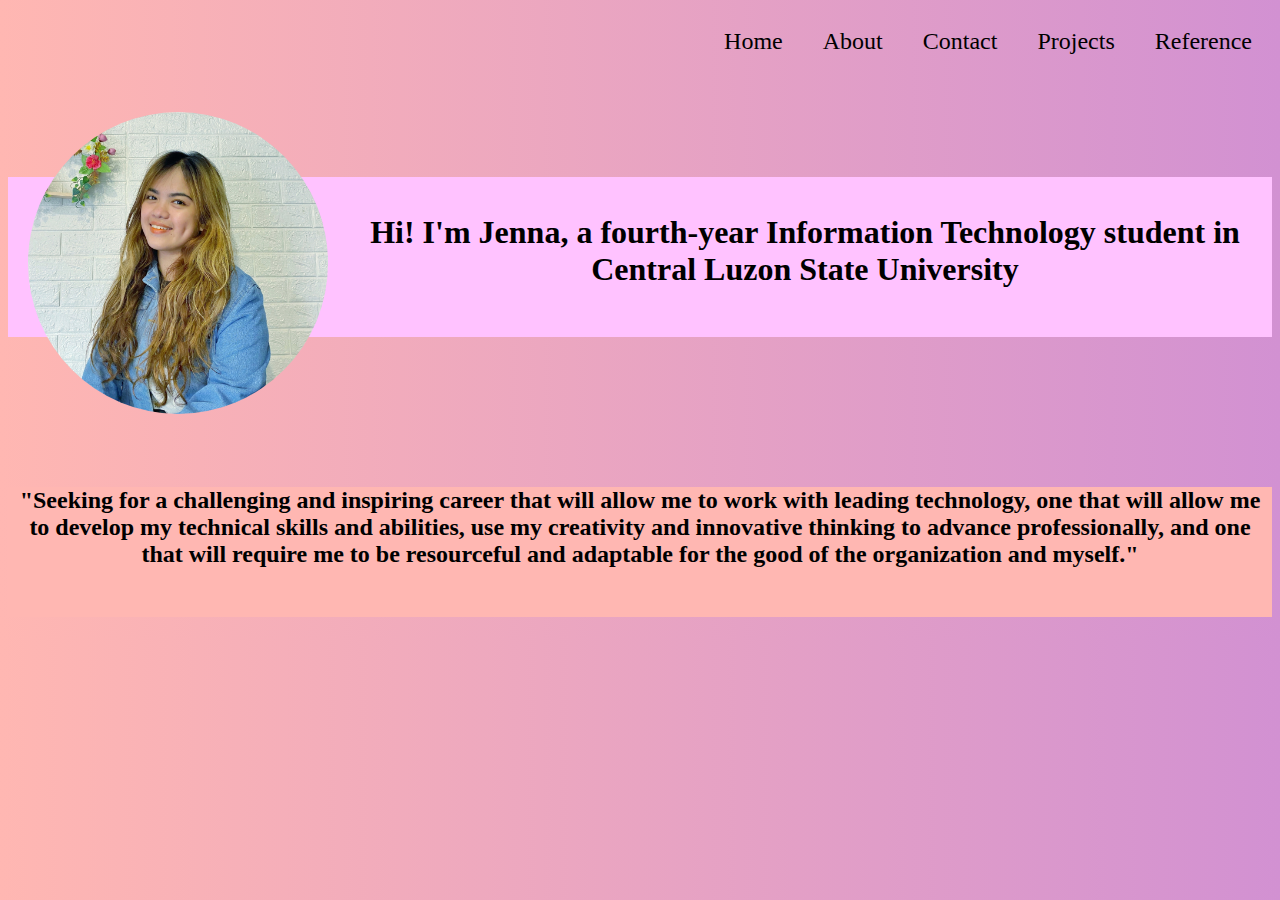
<file: index.html>
<!DOCTYPE html>
<html>
<title>Jenna Mei Bauson</title>
<head>
<meta name="viewport" content="width=device-width, initial-scale=1.0">
<link rel="stylesheet" type="text/css" href="style.css">
</head>
<body >
	<ul>
		<li><a href="Reference.html">Reference</a></li>
		<li><a href="project.html">Projects</a></li>
		<li><a href="contact.html">Contact</a></li>
		<li><a href="About.html">About</a></li>
		<li><a href="index.html">Home</a></li>

	  </ul>

		<p><img src="P1.jpg"></p>
            <br><br><br>
        <h1 ><div class="rectangle"><br>
			<center>Hi! I'm Jenna, a fourth-year Information Technology student in
			 Central Luzon State University</center></h1></div>

			 <br><br><br><br><br>
			 <br>
		<h2><center><div class="rectangle2">
		"Seeking for a challenging and inspiring career that will allow me 
		to work with leading technology, one that will allow me to develop 
		my technical skills and abilities, use my creativity and innovative
		thinking to advance professionally, and one that will require me to be
		resourceful and adaptable for the good of the organization and myself."
	</div></center></h2> 











			

</body>
</html>
</file>
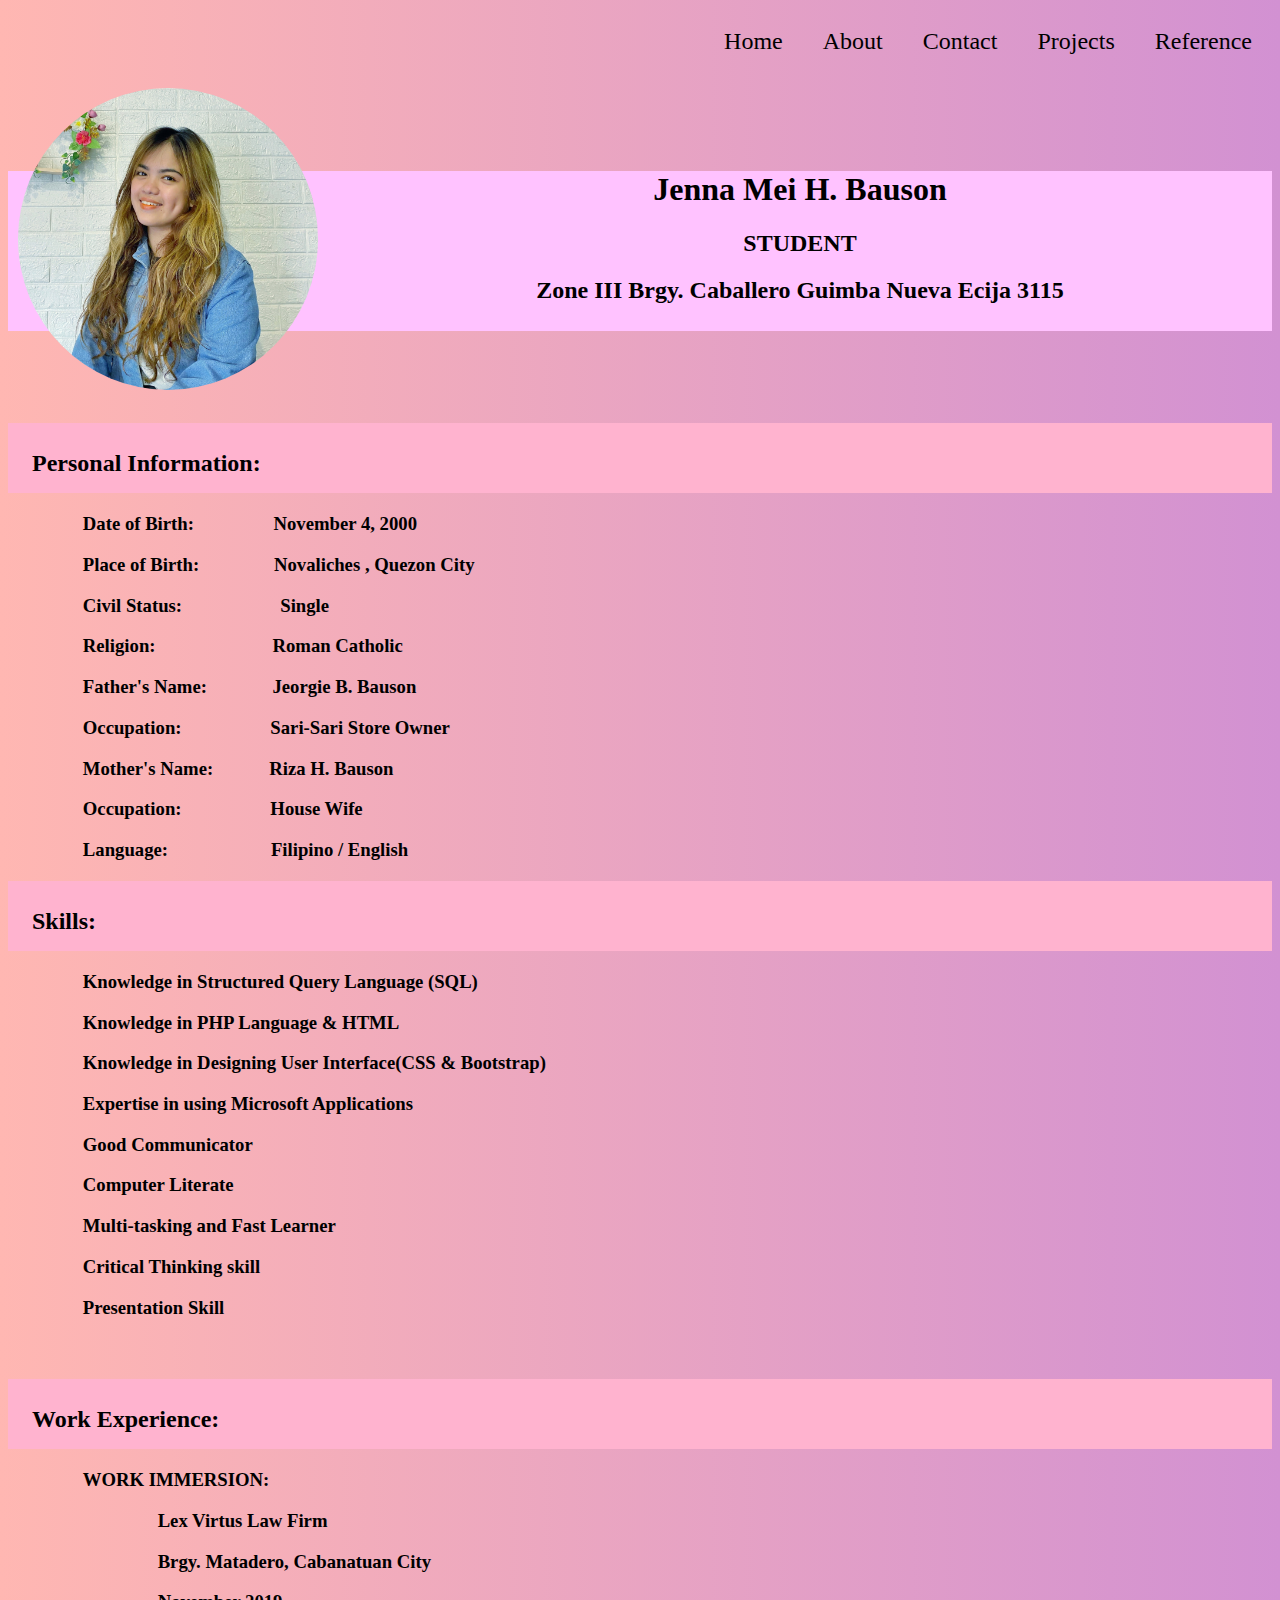
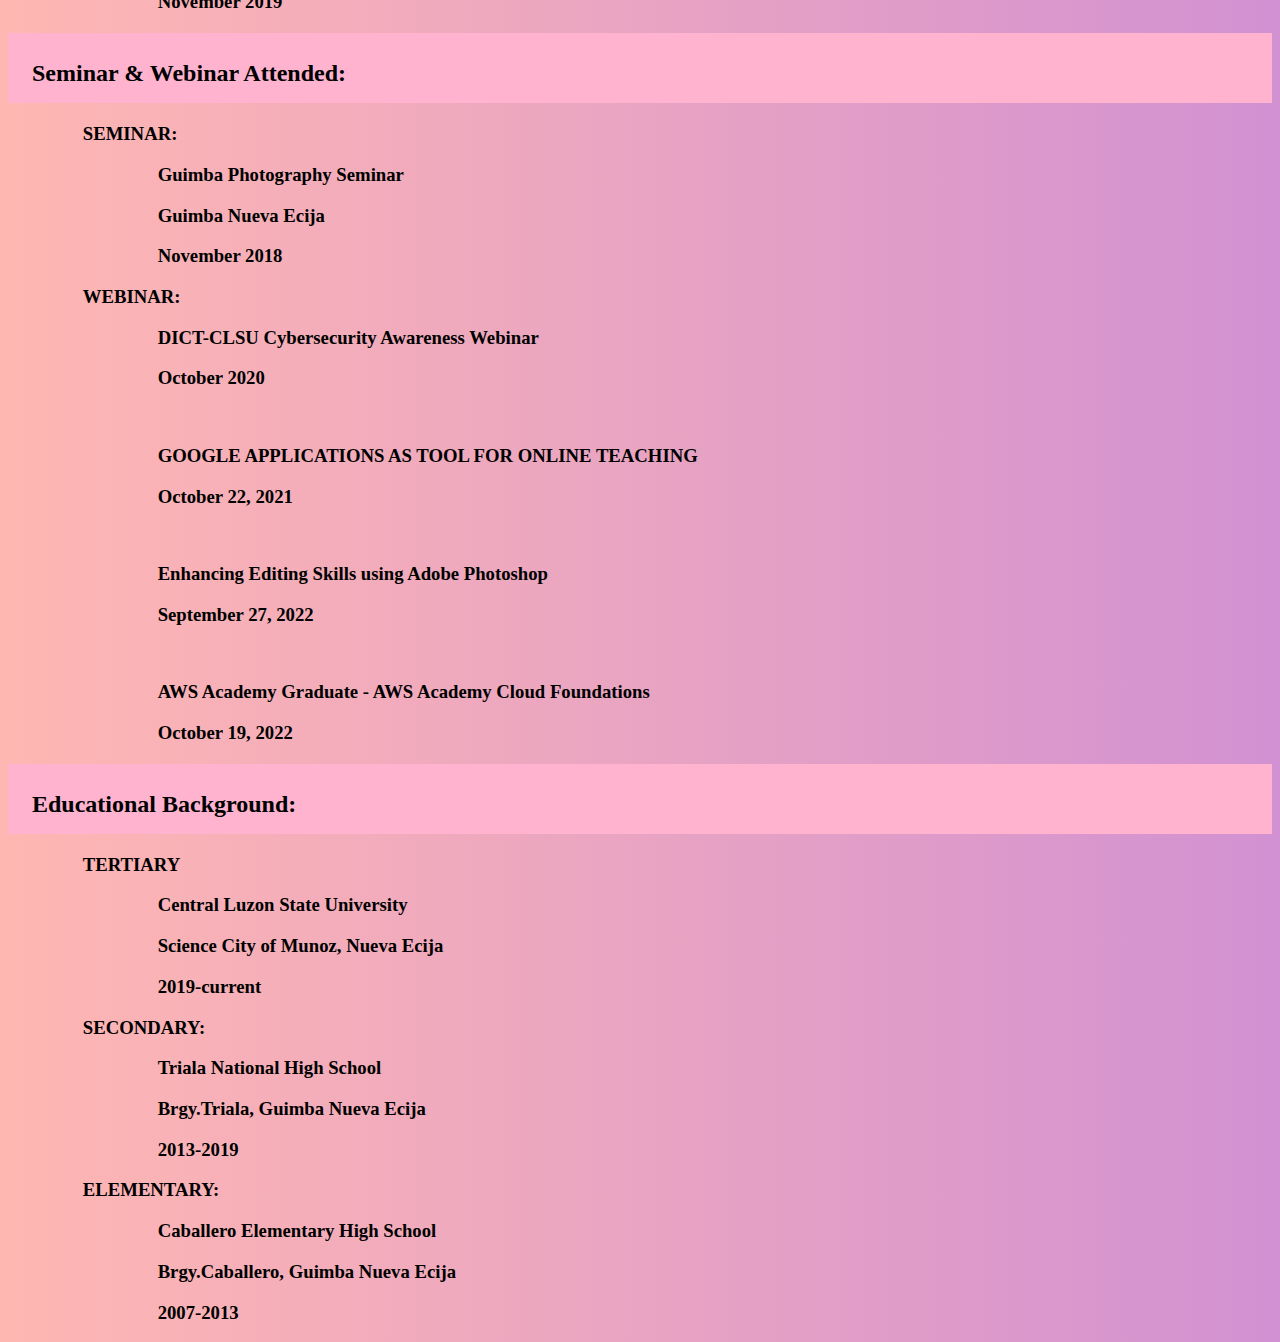
<file: About.html>
<!DOCTYPE html>
<html>
<title>Jenna Mei Bauson</title>
<head>
	<meta name="viewport" content="width=device-width, initial-scale=1.0">
	<link rel="stylesheet" type="text/css" href="style.css">
</head>
<body >
	<ul>
		<li><a href="Reference.html">Reference</a></li>
		<li><a href="project.html">Projects</a></li>
		<li><a href="contact.html">Contact</a></li>
		<li><a href="About.html">About</a></li>
		<li><a href="index.html">Home</a></li>

	  </ul>
	  <img src="P1.jpg">
	  <br><br><br><br>
	  <div class="rectangle">
	<center>
	<h1>Jenna Mei H. Bauson</h1>
	<h2>STUDENT</h2> 
	<h2>Zone III Brgy. Caballero Guimba Nueva Ecija 3115</h2></center></div>
	<br><br><br><br>
	<h2><div class="rectangle3">
		<br>&ensp;&ensp;Personal Information:
	</div></h2> 
<h3>&emsp;&emsp;&emsp;&emsp;Date of Birth:&emsp;&emsp;&emsp;&emsp;&nbsp;November 4, 2000</h3>
<h3>&emsp;&emsp;&emsp;&emsp;Place of Birth:&emsp;&emsp;&emsp;&emsp;Novaliches , Quezon City</h3>
<h3>&emsp;&emsp;&emsp;&emsp;Civil Status:&emsp;&emsp;&emsp;&emsp;&ensp;&ensp;&nbsp;Single</h3>
<h3>&emsp;&emsp;&emsp;&emsp;Religion:&emsp;&emsp;&emsp;&emsp;&emsp;&emsp;&nbsp;Roman Catholic</h3>
<h3>&emsp;&emsp;&emsp;&emsp;Father's Name: &emsp;&emsp;&emsp;&nbsp;Jeorgie B. Bauson</h3>
<h3>&emsp;&emsp;&emsp;&emsp;Occupation:&emsp;&emsp;&emsp;&emsp;&ensp;&nbsp;Sari-Sari Store Owner</h3>
<h3>&emsp;&emsp;&emsp;&emsp;Mother's Name:&emsp;&emsp;&emsp;Riza H. Bauson</h3>
<h3>&emsp;&emsp;&emsp;&emsp;Occupation: &emsp;&emsp;&emsp;&emsp;&ensp;House Wife</h3>     
<h3>&emsp;&emsp;&emsp;&emsp;Language:  &emsp; &emsp;&emsp;&emsp;&emsp;Filipino / English</h3>
   
<h2><div class="rectangle3">
	<br>&ensp;&ensp;Skills:
</div></h2> 
<h3>&emsp;&emsp;&emsp;&emsp;Knowledge in Structured Query Language (SQL)</h3>
<h3>&emsp;&emsp;&emsp;&emsp;Knowledge in PHP Language & HTML</h3>
<h3>&emsp;&emsp;&emsp;&emsp;Knowledge in Designing User Interface(CSS & Bootstrap)</h3>
<h3>&emsp;&emsp;&emsp;&emsp;Expertise in using Microsoft Applications</h3>
<h3>&emsp;&emsp;&emsp;&emsp;Good Communicator</h3>
<h3>&emsp;&emsp;&emsp;&emsp;Computer Literate</h3>
<h3>&emsp;&emsp;&emsp;&emsp;Multi-tasking and Fast Learner</h3>	
<h3>&emsp;&emsp;&emsp;&emsp;Critical Thinking skill</h3>
<h3>&emsp;&emsp;&emsp;&emsp;Presentation Skill</h3>
<h3>&emsp;&emsp;&emsp;&emsp;</h3>
 

<h2><div class="rectangle3">
	<br>&ensp;&ensp;Work Experience:
</div></h2>           
<h3>&emsp;&emsp;&emsp;&emsp;WORK IMMERSION:</h3>
	<h3>&emsp;&emsp;&emsp;&emsp;&emsp;&emsp;&emsp;&emsp;Lex Virtus Law Firm</h3>
	<h3>&emsp;&emsp;&emsp;&emsp;&emsp;&emsp;&emsp;&emsp;Brgy. Matadero, Cabanatuan City</h3>
	<h3>&emsp;&emsp;&emsp;&emsp;&emsp;&emsp;&emsp;&emsp;November 2019</h3>


<h2><div class="rectangle3">
	<br>&ensp;&ensp;Seminar & Webinar Attended:
	</div></h2>    
	<h3>&emsp;&emsp;&emsp;&emsp;SEMINAR:</h3>
	<h3>&emsp;&emsp;&emsp;&emsp;&emsp;&emsp;&emsp;&emsp;Guimba Photography Seminar</h3>
	<h3>&emsp;&emsp;&emsp;&emsp;&emsp;&emsp;&emsp;&emsp;Guimba Nueva Ecija</h3>
	<h3>&emsp;&emsp;&emsp;&emsp;&emsp;&emsp;&emsp;&emsp;November 2018</h3>

	<h3>&emsp;&emsp;&emsp;&emsp;WEBINAR:</h3>
	<h3>&emsp;&emsp;&emsp;&emsp;&emsp;&emsp;&emsp;&emsp;DICT-CLSU Cybersecurity Awareness Webinar</h3>
	<h3>&emsp;&emsp;&emsp;&emsp;&emsp;&emsp;&emsp;&emsp;October 2020</h3><br>
	<h3>&emsp;&emsp;&emsp;&emsp;&emsp;&emsp;&emsp;&emsp;GOOGLE APPLICATIONS AS TOOL FOR ONLINE TEACHING</h3>
	<h3>&emsp;&emsp;&emsp;&emsp;&emsp;&emsp;&emsp;&emsp;October 22, 2021</h3><br>
	<h3>&emsp;&emsp;&emsp;&emsp;&emsp;&emsp;&emsp;&emsp;Enhancing Editing Skills using Adobe Photoshop</h3>
	<h3>&emsp;&emsp;&emsp;&emsp;&emsp;&emsp;&emsp;&emsp;September 27, 2022</h3><br>
	<h3>&emsp;&emsp;&emsp;&emsp;&emsp;&emsp;&emsp;&emsp;AWS Academy Graduate - AWS Academy Cloud Foundations</h3>
	<h3>&emsp;&emsp;&emsp;&emsp;&emsp;&emsp;&emsp;&emsp;October 19, 2022</h3>
	
	




	
	
	<h2><div class="rectangle3">
		<br>&ensp;&ensp;Educational Background:
		</div></h2>    
		<h3>&emsp;&emsp;&emsp;&emsp;TERTIARY</h3>
		<h3>&emsp;&emsp;&emsp;&emsp;&emsp;&emsp;&emsp;&emsp;Central Luzon State University</h3>
		<h3>&emsp;&emsp;&emsp;&emsp;&emsp;&emsp;&emsp;&emsp;Science City of Munoz, Nueva Ecija
		</h3>
		<h3>&emsp;&emsp;&emsp;&emsp;&emsp;&emsp;&emsp;&emsp;2019-current</h3>

		<h3>&emsp;&emsp;&emsp;&emsp;SECONDARY:</h3>
		<h3>&emsp;&emsp;&emsp;&emsp;&emsp;&emsp;&emsp;&emsp;Triala National High School</h3>
		<h3>&emsp;&emsp;&emsp;&emsp;&emsp;&emsp;&emsp;&emsp;Brgy.Triala, Guimba Nueva Ecija</h3>
		<h3>&emsp;&emsp;&emsp;&emsp;&emsp;&emsp;&emsp;&emsp;2013-2019</h3>

		<h3>&emsp;&emsp;&emsp;&emsp;ELEMENTARY:</h3>
		<h3>&emsp;&emsp;&emsp;&emsp;&emsp;&emsp;&emsp;&emsp;Caballero Elementary High School</h3>
		<h3>&emsp;&emsp;&emsp;&emsp;&emsp;&emsp;&emsp;&emsp;Brgy.Caballero, Guimba Nueva Ecija</h3>
		<h3>&emsp;&emsp;&emsp;&emsp;&emsp;&emsp;&emsp;&emsp;2007-2013</h3>



</body>
</html>
</file>
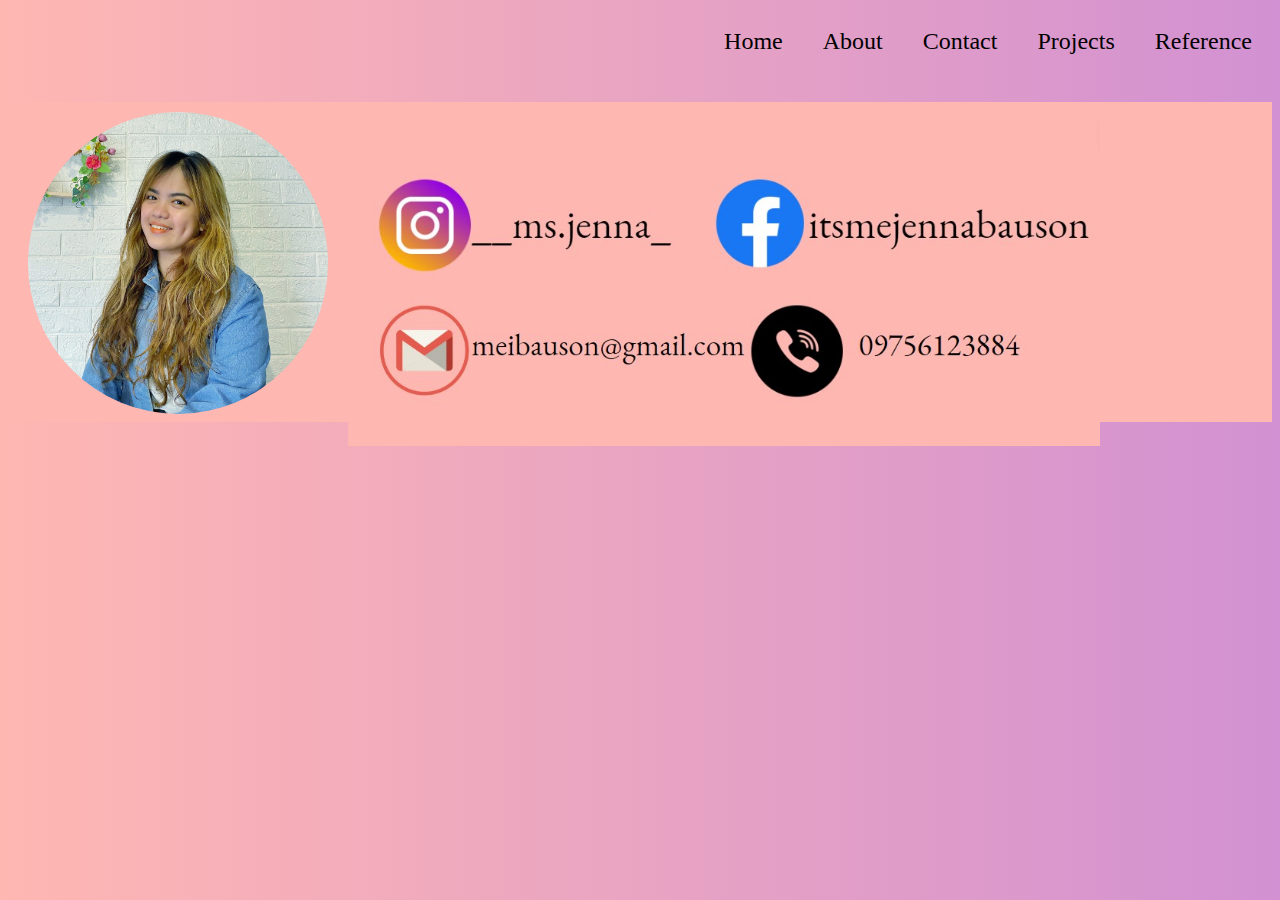
<file: contact.html>
<!DOCTYPE html>
<html>
<title>Jenna Mei Bauson</title>
<head>
    <meta name="viewport" content="width=device-width, initial-scale=1.0">
    <link rel="stylesheet" type="text/css" href="style.css">
</head>
<body >
    <ul>
		<li><a href="Reference.html">Reference</a></li>
		<li><a href="project.html">Projects</a></li>
        <li><a href="contact.html">Contact</a></li>
		<li><a href="About.html">About</a></li>
		<li><a href="index.html">Home</a></li>

	  </ul>
      <p><img src="P1.jpg"></p>
      <h2><center><div class="rectangle7">
    <p><img src="PROJECTS/conatact.jpg" style="border-radius: 0px; width: 60%; text-align: right;"></p></h1></div>


        
       </div>
    
	
    </body>
    </html>
</file>
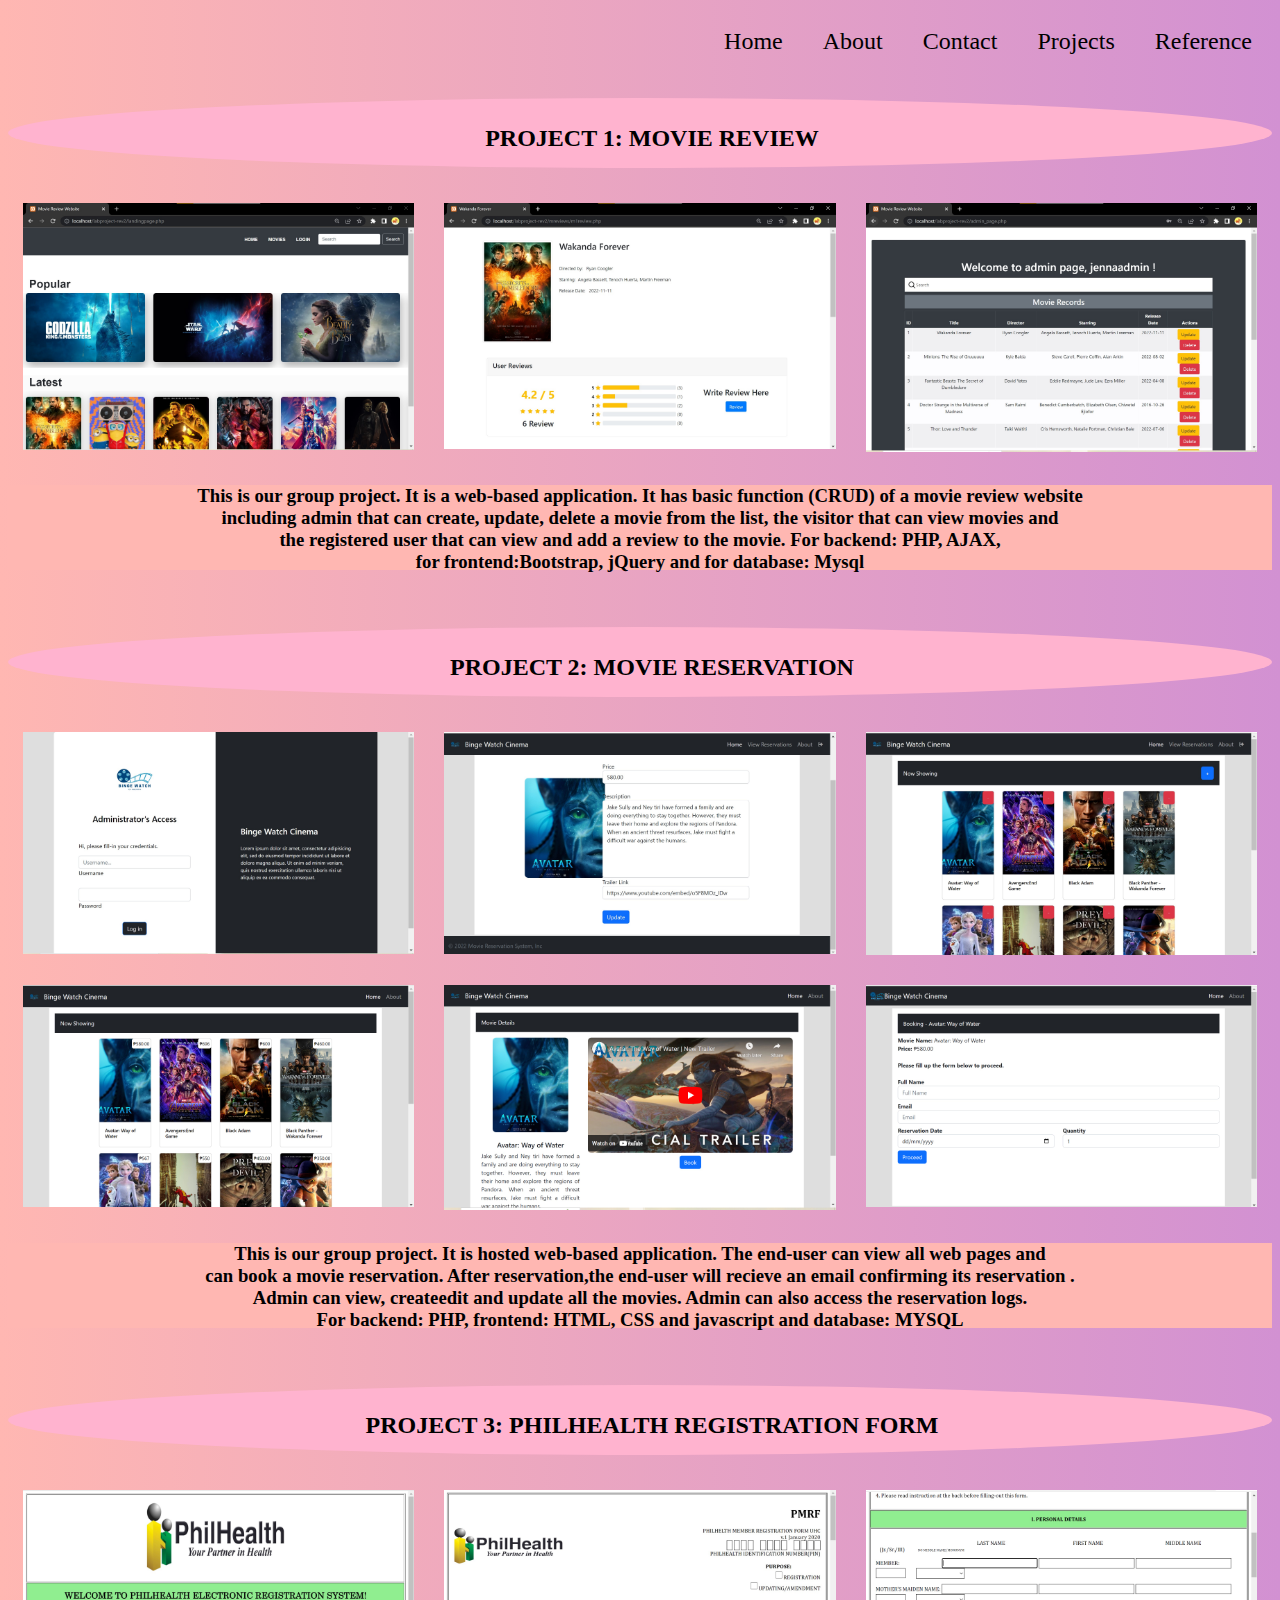
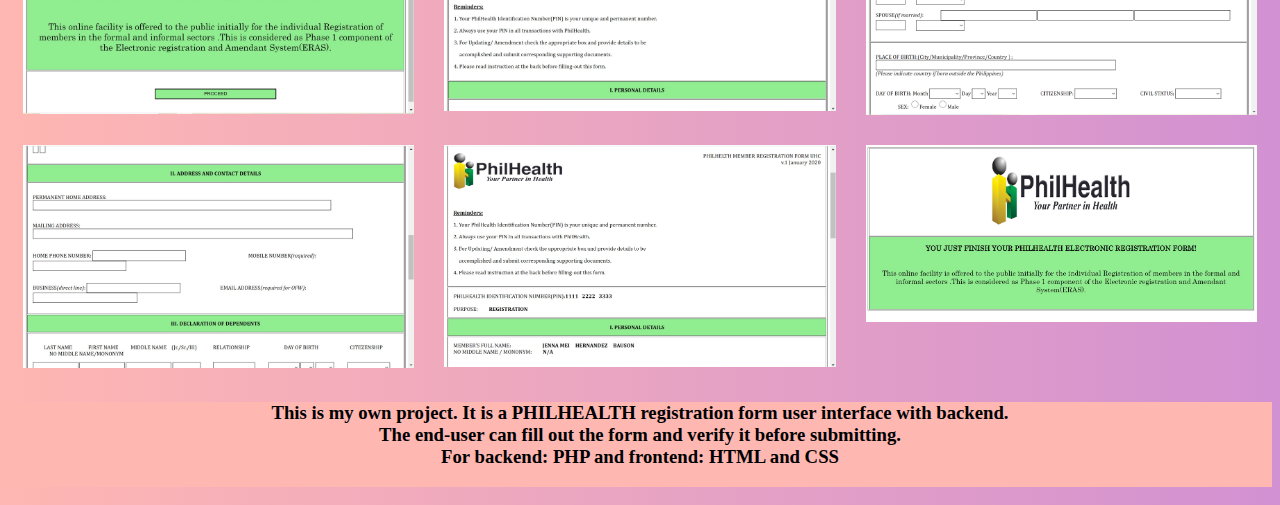
<file: project.html>
<!DOCTYPE html>
<html>
<title>Jenna Mei Bauson</title>
<head>
  <meta name="viewport" content="width=device-width, initial-scale=1.0">
  <link rel="stylesheet" type="text/css" href="style.css">
    <style>
        img{
          border-radius: 8px;
         width: 50%;
        text-align: center;
           
         } 
         * {
            box-sizing: border-box;
          }
          
          .column {
            float: left;
            width: 33.33%;
            padding: 5px;
          }
          
          /* Clearfix (clear floats) */
          .row::after {
            content: "";
            clear: both;
            display: table;
          }</style>
</head>
<body >
    <ul>
		<li><a href="Reference.html">Reference</a></li>
		<li><a href="project.html">Projects</a></li>
    <li><a href="contact.html">Contact</a></li>
		<li><a href="About.html">About</a></li>
		<li><a href="index.html">Home</a></li>

	  </ul>
    <h2><div class="rectangle5">
        <br><center>&ensp;&ensp;PROJECT 1: MOVIE REVIEW
        </center></div></h2> 
<div class="row">
  <div class="column">
    <img src="PROJECTS/1.jpg"  style="width:100%">
  </div>
  <div class="column">
    <img src="PROJECTS/2.jpg" style="width:100%">
  </div>
  <div class="column">
    <img src="PROJECTS/3.jpg"  style="width:100%">
  </div>
</div>
<h3><center><div class="rectangle4">

This is our group project. It is a web-based application.
It has basic function (CRUD) of a movie review website <br>including admin that  can create,
update, delete a movie from the list, the visitor that can view movies and
<br>the registered user that can view and add a review to the movie. For backend: PHP,
 AJAX,<br> for frontend:Bootstrap, jQuery and for database: Mysql

</div></center></h3> 
<br>
<h2><div class="rectangle5">
       <br><center>&ensp;&ensp;PROJECT 2: MOVIE RESERVATION</center>
   </div></h2> 
<div class="row">
 <div class="column">
   <img src="PROJECTS/11.jpg"  style="width:100%">
 </div>
 <div class="column">
  <img src="PROJECTS/55.jpg" style="width:100%">
</div>
<div class="column">
  <img src="PROJECTS/66.jpg"  style="width:100%">
</div>
 <div class="column">
   <img src="PROJECTS/22.jpg" style="width:100%">
 </div>
 <div class="column">
   <img src="PROJECTS/33.jpg"  style="width:100%">
 </div>
 <div class="column">
   <img src="PROJECTS/44.jpg"  style="width:100%">
 </div>
 
</div>
<h3><center><div class="rectangle4">

   This is our group project. It is hosted web-based application.
   The end-user can view all web pages and
   <br>can book a movie reservation. After reservation,the end-user will recieve an email confirming its reservation
   .<br>Admin can view, createedit and update all the movies. 
   Admin can also access the reservation logs. 
   <br>For backend: PHP, frontend: HTML, CSS and javascript and database: MYSQL


</div></center></h3> 

<br>
<h2><div class="rectangle5">
  <br><center>&ensp;&ensp;PROJECT 3: PHILHEALTH REGISTRATION FORM</center>
</div></h2> 
<div class="row">
<div class="column">
<img src="PROJECTS/a.jpg"  style="width:100%">
</div>
<div class="column">
<img src="PROJECTS/b.jpg" style="width:100%">
</div>
<div class="column">
<img src="PROJECTS/C.jpg"  style="width:100%">
</div>
<div class="column">
<img src="PROJECTS/D.jpg" style="width:100%">
</div>
<div class="column">
<img src="PROJECTS/H.jpg"  style="width:100%">
</div>
<div class="column">
<img src="PROJECTS/I.jpg"  style="width:100%">
</div>



</div>
<h3><center><div class="rectangle4">

This is my own project. It is a PHILHEALTH registration form user interface with backend.
<br>The end-user can fill out the form and verify it before submitting.
<br>For backend: PHP and frontend: HTML and CSS 

</div></center></h3> 

    </body>
    </html>
</file>
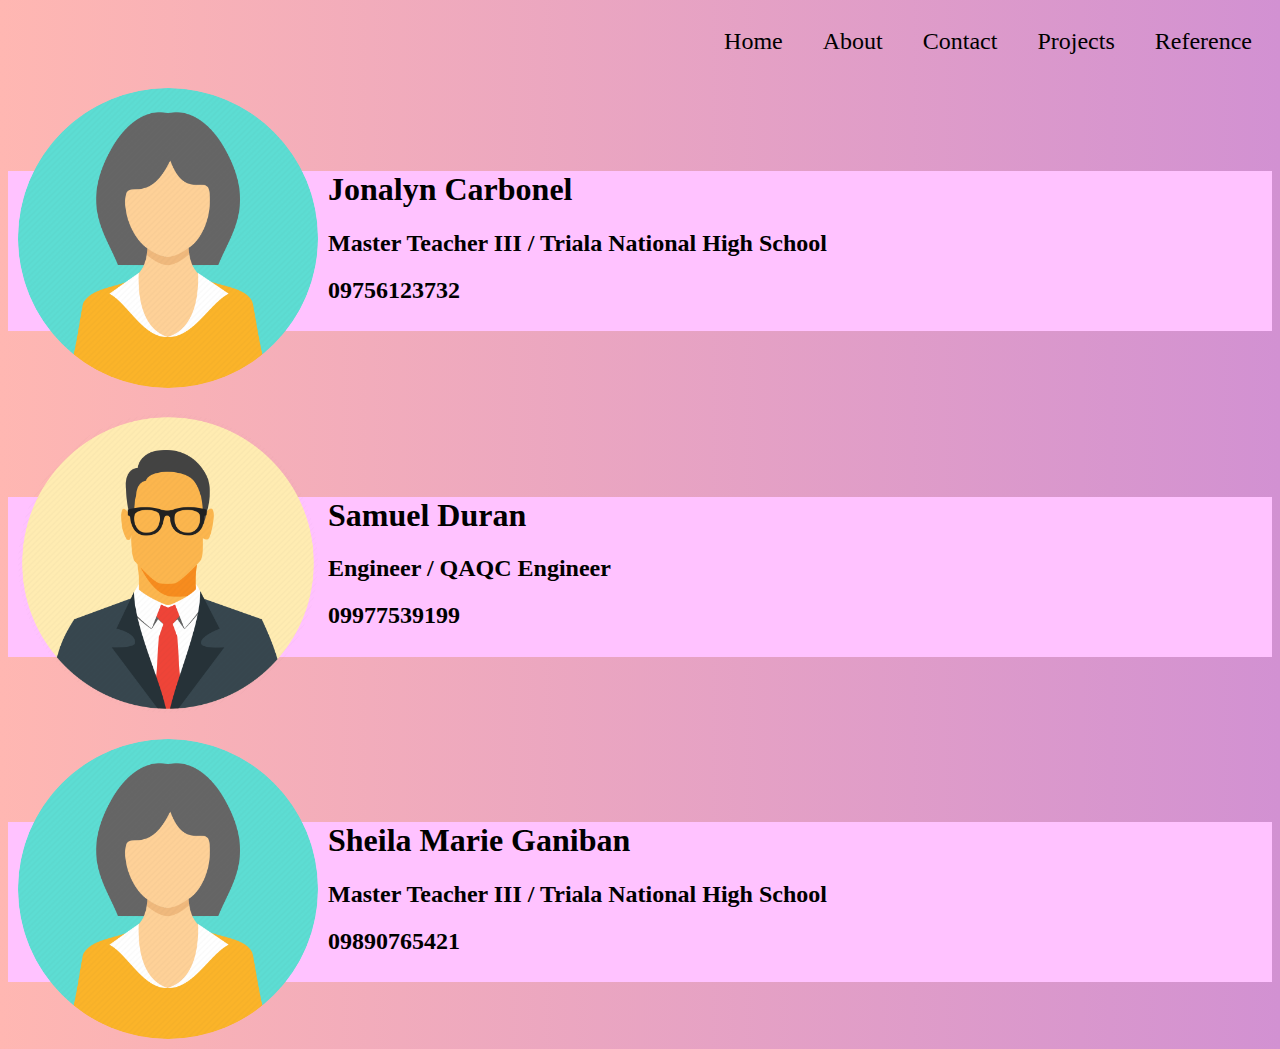
<file: Reference.html>
<!DOCTYPE html>
<html>
<title>Jenna Mei Bauson</title>
<head>
    <meta name="viewport" content="width=device-width, initial-scale=1.0">
    <link rel="stylesheet" type="text/css" href="style.css">
</head>
<body >
	<ul>
		<li><a href="Reference.html">Reference</a></li>
		<li><a href="project.html">Projects</a></li>
        <li><a href="contact.html">Contact</a></li>
		<li><a href="About.html">About</a></li>
		<li><a href="index.html">Home</a></li>

	  </ul>

      <img src="PROJECTS/women.png">
	  <br><br><br><br>
	  <div class="rectangle">
	
	<h1>Jonalyn Carbonel</h1>
	<h2>Master Teacher III / Triala National High School</h2>
    <h2>09756123732</h2></div>
	<br><br><br><br>

    <img src="PROJECTS/men.png">
    <br><br><br><br>
    <div class="rectangle">
    <h1>Samuel Duran</h1>
	<h2>Engineer / QAQC Engineer</h2>
    <h2>09977539199</h2></div>
	<br><br><br><br>

    <img src="PROJECTS/women.png">
    <br><br><br><br>
    <div class="rectangle">
    <h1>Sheila Marie Ganiban</h1>
	<h2>Master Teacher III / Triala National High School</h2>
    <h2>09890765421</h2></div>
	
</body>
</html>
</file>
<file: style.css>
body {
    background-image: linear-gradient(to right,#FFB7B2, #d291d2);
    font-family: Garamond;
    
}
ul {
  list-style-type: none;
  margin: 0;
  padding: 0;
  overflow: hidden;
  text-align: left;
  width: 100%;
  height: 70px;
  font-size: x-large;
  color: black;
  
  
}

li {
  float: right;
  
}

li a {
  display: block;
  padding: 20px;
  text-decoration: none;
  color: black;
}


  h1 {
    color: rgb(0, 0, 0);
    font-family: Garamond;
  }
  
  p {
    color:black;
    padding-left: 10px;
    font-size: x-large;
  }
  img {
    border-radius: 50%;
    padding: 10px;
    width: 300px;
    margin: auto;
    padding: 10px;
    float: left;
     

  }
  .rectangle {
    height: 160px;
    width: 100%;
    background-color: #ffc2ff;
  }
  .rectangle2{
    height: 130px;
    width: 100%;
    background-color: #FFB7B2;
  }
  .rectangle3{
    height: 70px;
    width: 100%;
    background-color: #ffb3cf;
  }
  .rectangle4 {
    height: 85px;
    width: 100%;
    background-color: #FFB7B2;
  }
  .rectangle5{
    height: 70px;
    width: 100%;
    border-radius: 60%;
    background-color: #ffb3cf;
  }
  .rectangle7{
    height: 320px;
    width: 100%;
    
    background-color: #FFB7B2;
  }
</file>
